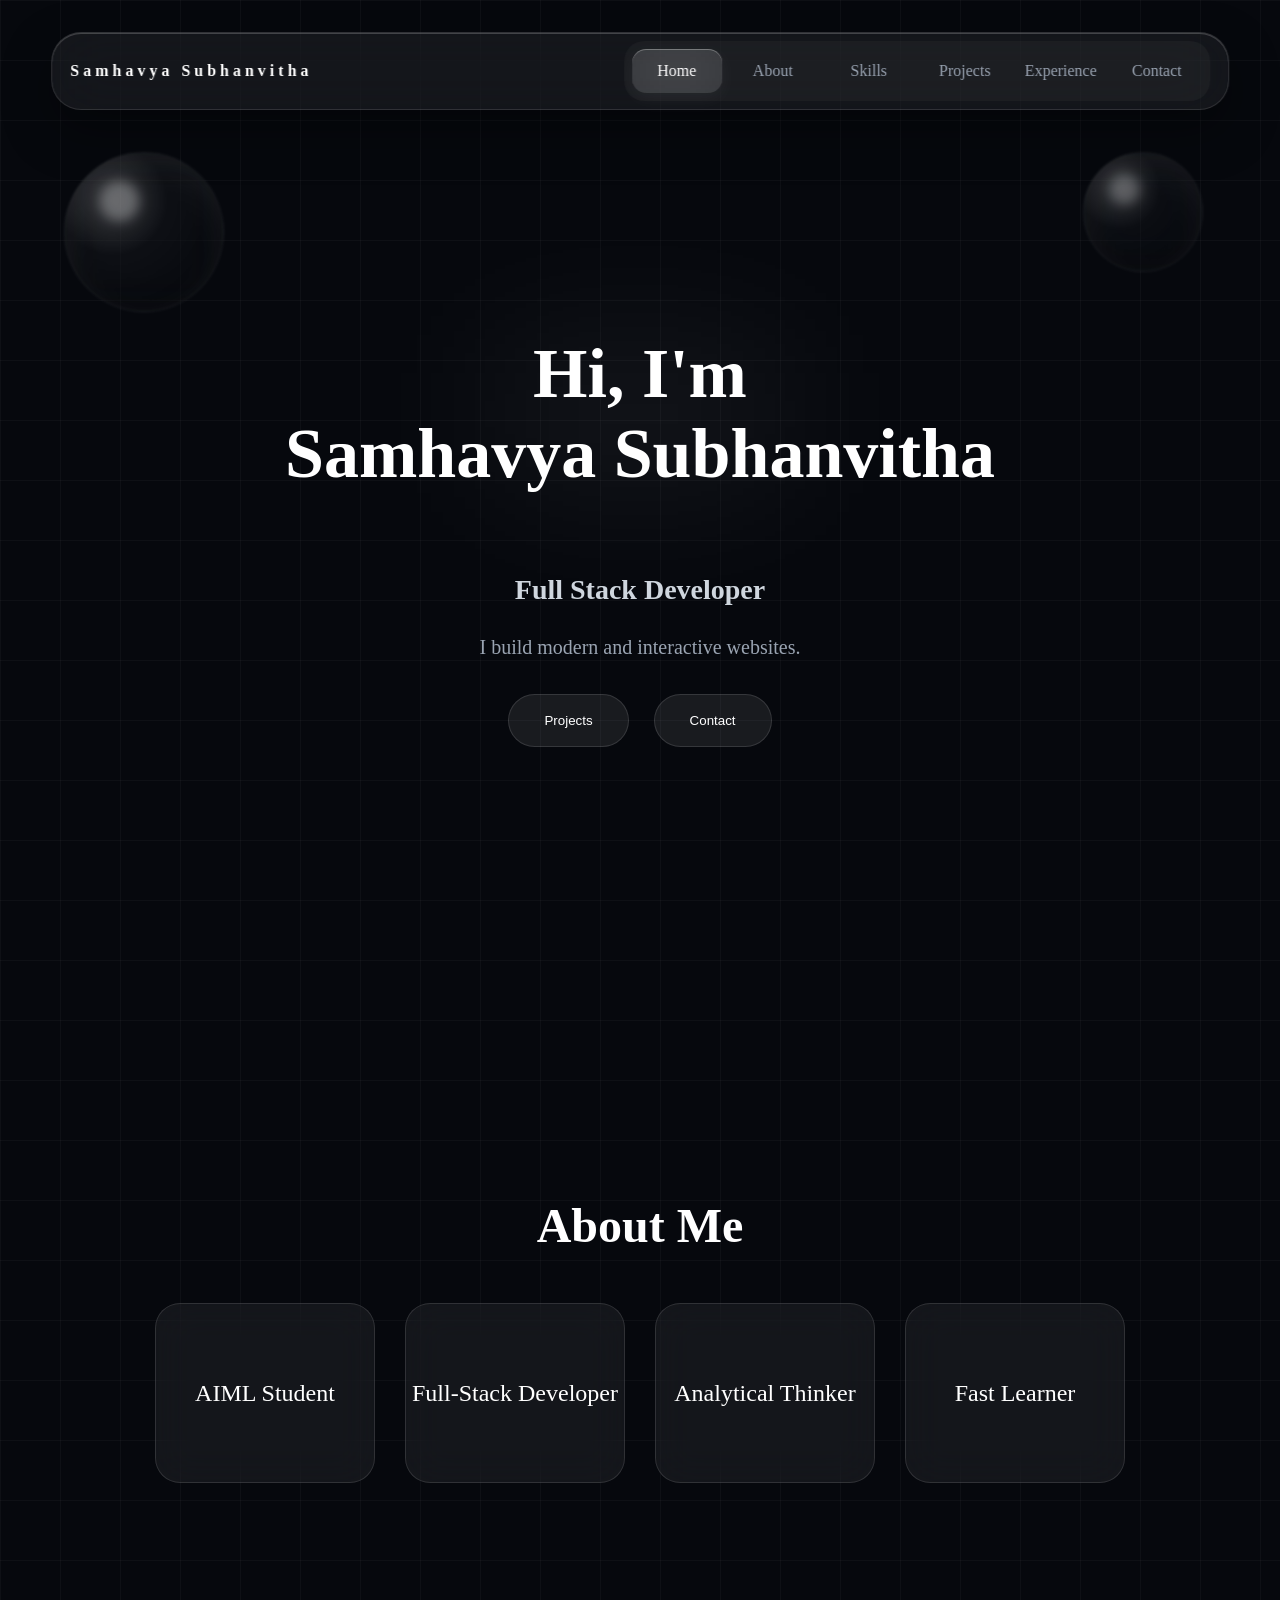
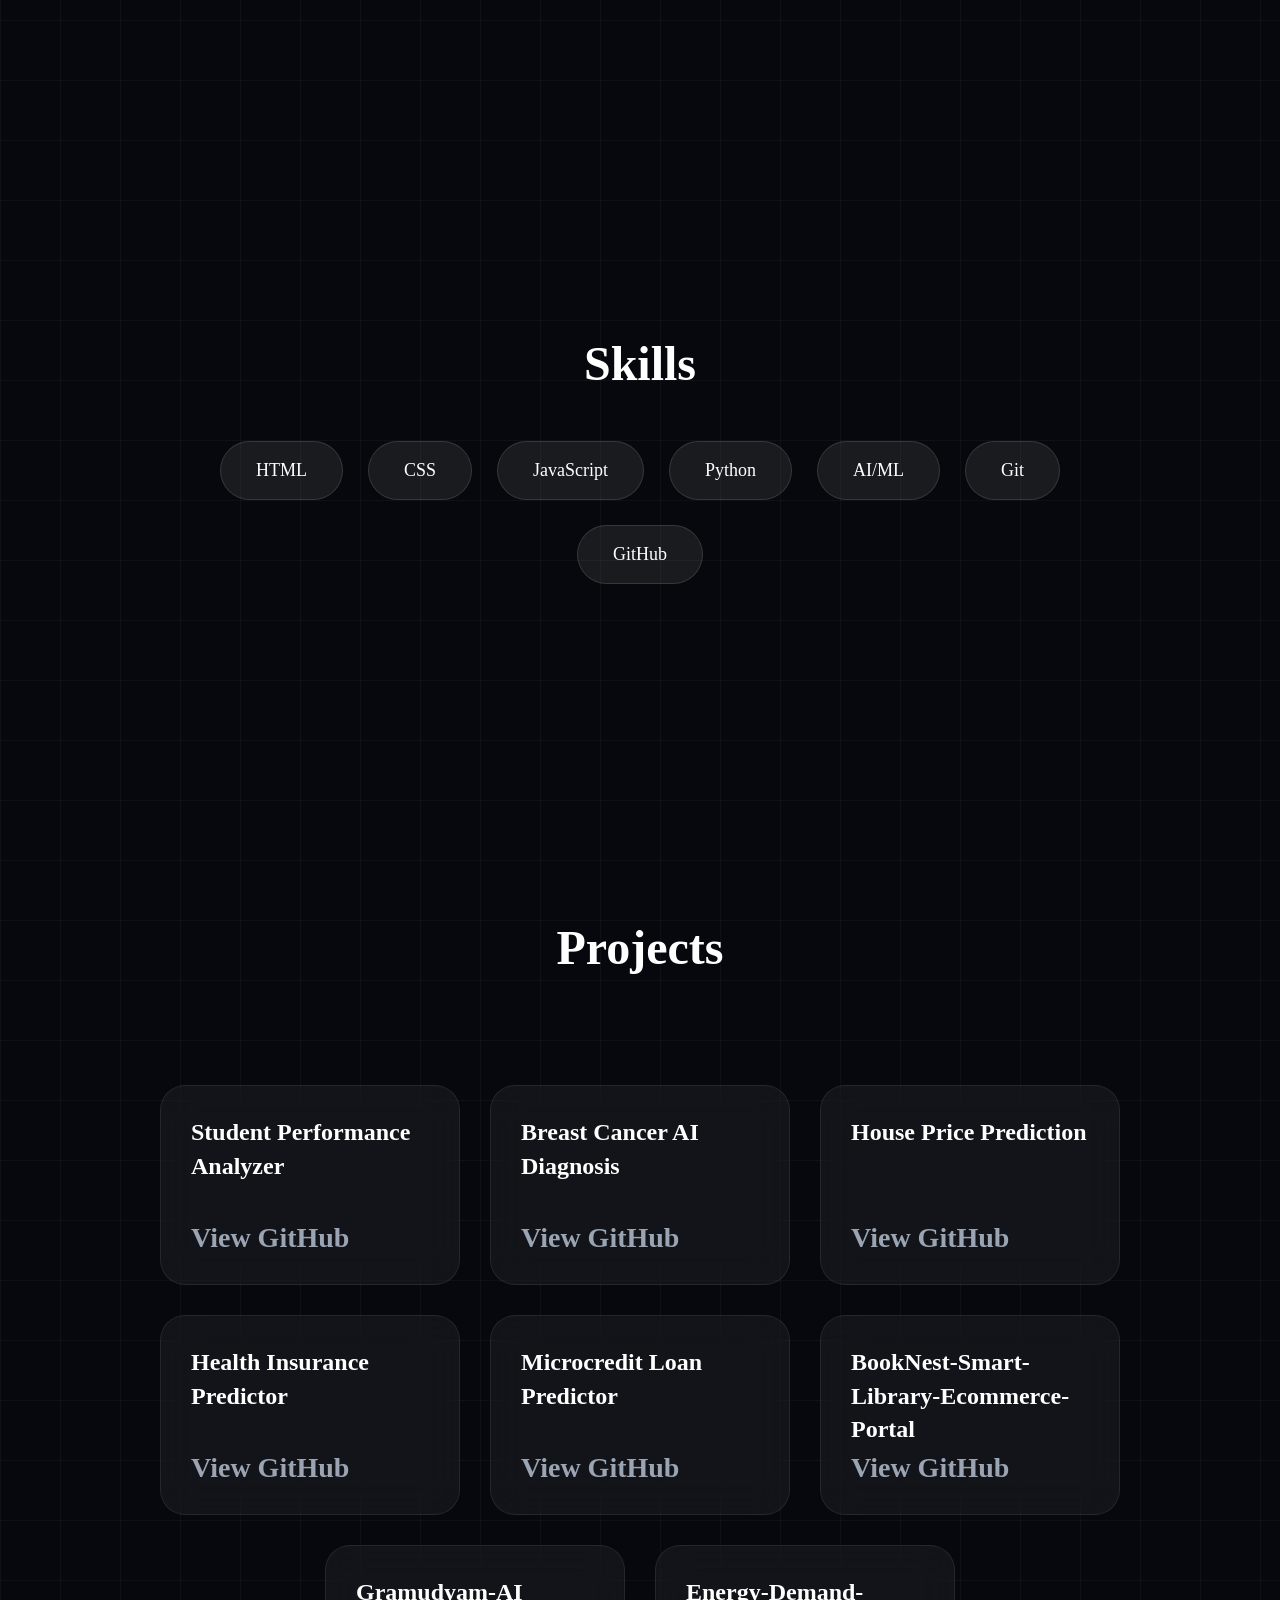
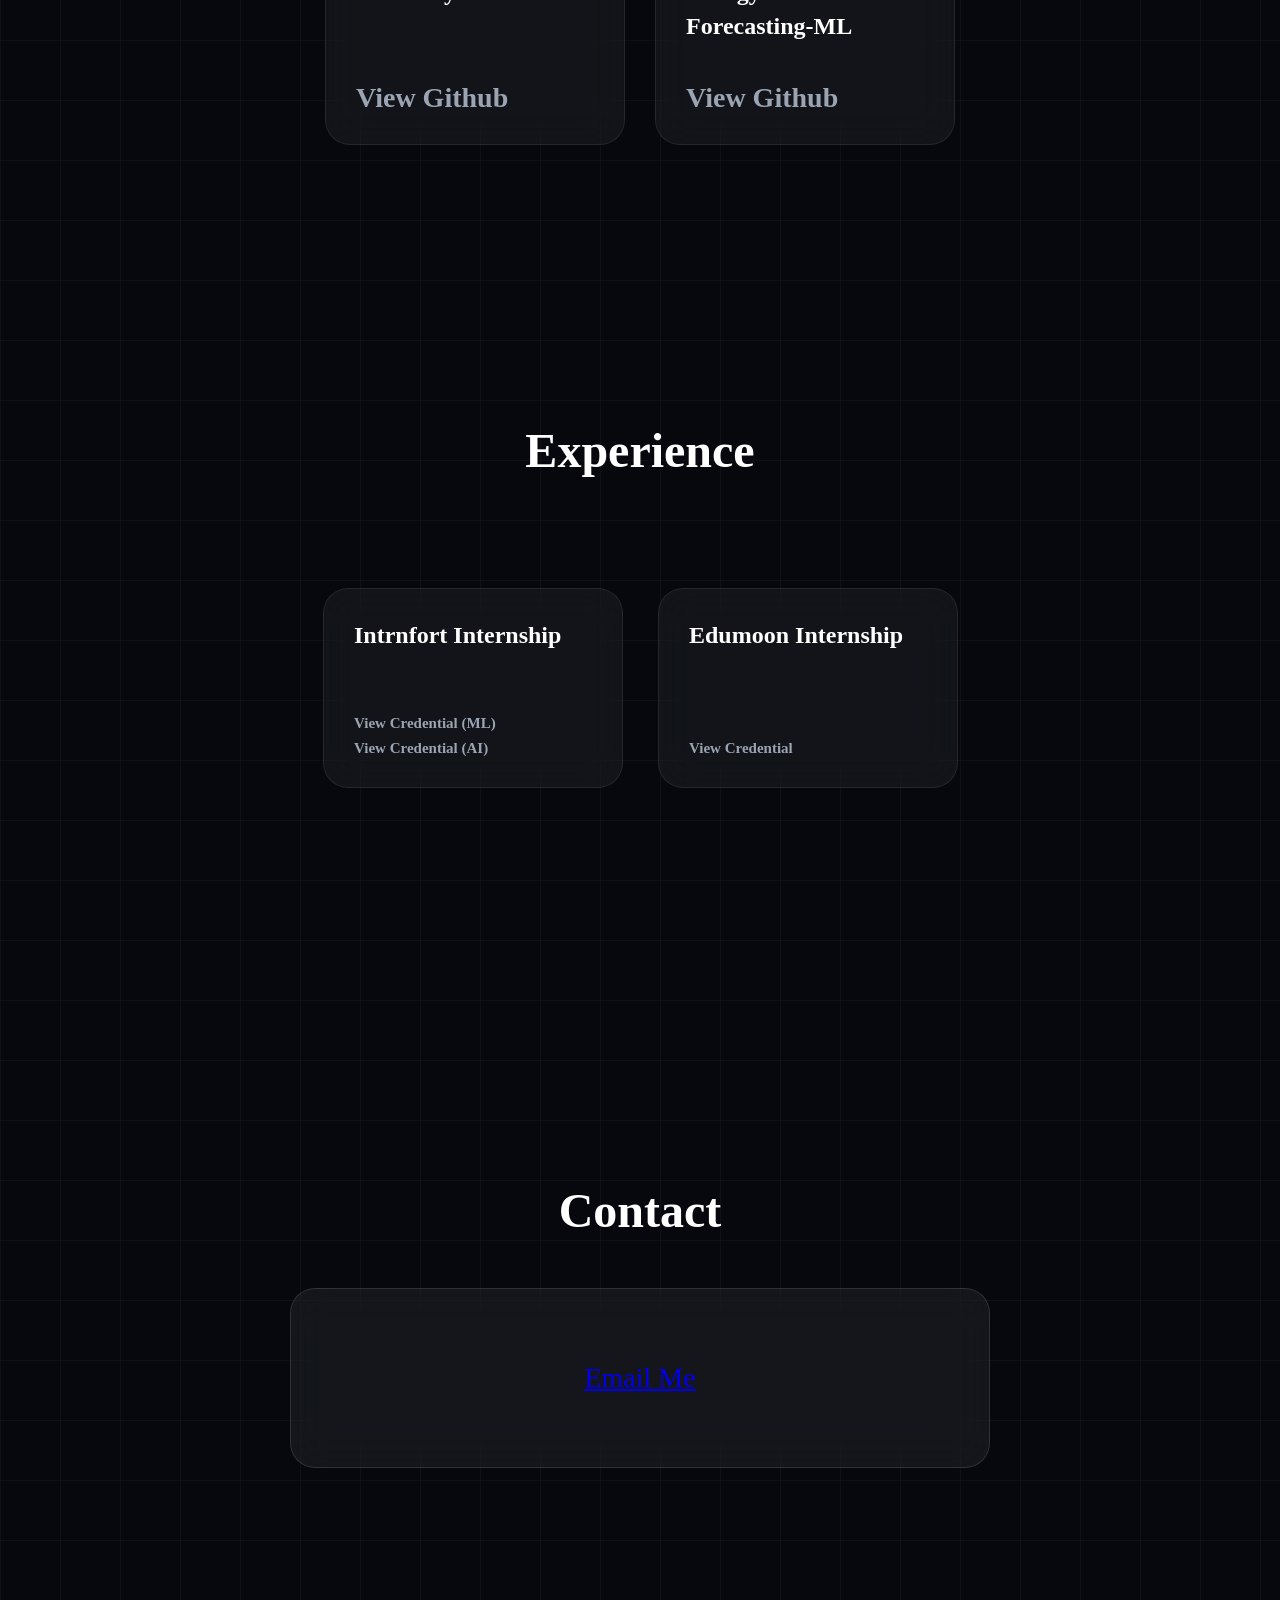
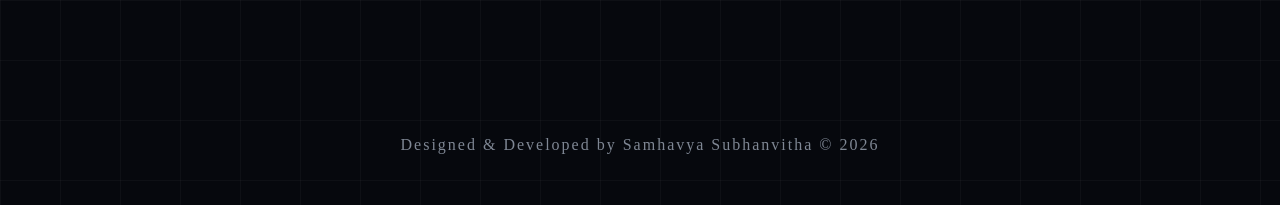
<file: index.html>
<!DOCTYPE html>
<html lang="en">
  
  <head>
    <meta charset="UTF-8">
    <meta name="viewport" content="width=device-width, initial-scale=1.0">
    <title>
      Samhavya Portfolio
    </title>
    <link href="https://fonts.googleapis.com/css2?family=Inter:wght@400;500;600;700&display=swap"
    rel="stylesheet">
    <link rel="stylesheet" href="style.css">
  </head>
  
  <body>
    <nav class="nav">
      <div class="logo">
        Samhavya Subhanvitha
      </div>
      <div class="nav-menu">
        <div class="indicator">
        </div>
        <a class="nav-item active" href="#home">
          Home
        </a>
        <a class="nav-item" href="#about">
          About
        </a>
        <a class="nav-item" href="#skills">
          Skills
        </a>
        <a class="nav-item" href="#projects">
          Projects
        </a>
        <a class="nav-item" href="#experience">
          Experience
        </a>
        <a class="nav-item" href="#contact">
          Contact
        </a>
      </div>
    </nav>
    <main>

<!--Home-->
      <section id="home" class="home">
        <div class="bubble bubble1">
        </div>
        <div class="bubble bubble2">
        </div>
        <div class="bubble bubble3">
        </div>
        <div class="hero">
          <h1>
            Hi, I'm
            <br>
            Samhavya Subhanvitha
          </h1>
          <h2 class="typing">
          </h2>
          <p>
            I build modern and interactive websites.
          </p>
          <div class="hero-buttons">
            <button id="projectBtn">
              <a href="#projects" style="color: white; text-decoration: none;">Projects</a>
            </button>
            <button id="contactBtn">
              <a href="#contact" style="color:white; text-decoration: none;">Contact</a>
            </button>
          </div>
        </div>
        <div class="hero-right">
        </div>
        </div>
      </section>

<!--About-->
      <section id="about">
          <h1>
            About Me
          </h1>
          <div class="about-container">
            <div class="glass-item about-box">
                AIML Student
            </div>
            <div class="glass-item about-box">
                Full-Stack Developer
            </div>
            <div class="glass-item about-box">
                Analytical Thinker
            </div>
            <div class="glass-item about-box">
                Fast Learner
            </div>
          </div>
        <div class="about-card">
        </div>
      </section>

<!--Skills-->
      <section id="skills">
        <h1>
          Skills
        </h1>
        <div class="skills-box">
          <div class="skill">
            HTML
          </div>
          <div class="skill">
            CSS
          </div>
          <div class="skill">
            JavaScript
          </div>
          <div class="skill">
            Python
          </div>
          <div class="skill">
            AI/ML
          </div>
          <div class="skill">
            Git
          </div>
          <div class="skill">
            GitHub
          </div>
        </div>
      </section>

<!--Projects-->
      <section id="projects">
        <h1>Projects</h1>
        <div class="project-container">
          <div class="project-card">
            <h3> Student Performance Analyzer</h3>
            <a href="https://github.com/SamhavyaSubhanvitha/Student_Performance_Analyzer" target="_blank">View GitHub </a>
          </div>
          <div class="project-card">
            <h3> Breast Cancer AI Diagnosis</h3>
            <a href="https://github.com/SamhavyaSubhanvitha/breast-cancer-ai-diagnosis" target="_blank">View GitHub </a>
          </div>
          <div class="project-card">
            <h3> House Price Prediction</h3>
            <a href="https://github.com/SamhavyaSubhanvitha/House-price-prediction" target="_blank">View GitHub </a>
          </div>
          <div class="project-card">
            <h3> Health Insurance Predictor</h3>
            <a href="https://github.com/SamhavyaSubhanvitha/health_inurance_predictor" target="_blank">View GitHub </a>
          </div>
          <div class="project-card">
            <h3> Microcredit Loan Predictor</h3>
            <a href="https://github.com/SamhavyaSubhanvitha/Microcredit-Loan-Repayment-Prediction-Using-Machine-Learning" target="_blank">View GitHub </a>
          </div>
          <div class="project-card">
            <h3> BookNest-Smart-Library-Ecommerce-Portal</h3>
            <a href="https://github.com/SamhavyaSubhanvitha/BookNest-Smart-Library-Ecommerce-Portal" target="_blank">View GitHub</a>
          </div>
          <div class="project-card">
            <h3> Gramudyam-AI</h3>
            <a href="https://github.com/SamhavyaSubhanvitha/gramudyam-ai" target="_blank">View Github</a>
          </div>
          <div class="project-card">
            <h3> Energy-Demand-Forecasting-ML</h3>
            <a href="https://github.com/SamhavyaSubhanvitha/Energy-Demand-Forecasting" target="_blank">View Github</a>
          </div>
        </div>
      </section>

<!--Experience-->
      <section id="experience">
        <h1>
          Experience
        </h1>
        <div class="experience-container">
          <div class="glass-item exp-card">
            <h3>Intrnfort Internship</h3>
            <div class="exp-links">
              <a href="pics/Machine_Learning-Samhavya_Subhanvitha.pdf" target="_blank">View Credential (ML)</a>
              <a href="pics/Artificial_Intelligence_with_Microsoft-Samhavya_Subhanvitha.pdf" target="_blank">View Credential (AI)</a>
            </div>
          </div>
          <div class="glass-item exp-card">
            <h3>Edumoon Internship</h3>
            <div class="exp-links">
              <a href="pics/Narla_Samhavya_Subhanvitha_Internship_Certificate-1.png" target="_blank">View Credential</a>
            </div>
          </div>
        </div>
      </section>

<!--Contact-->
      <section id="contact">
        <h1>
          Contact
        </h1>
        <div class="glass-item contact-card">
            <a href="mailto:samhavya10@gmail.com">Email Me</a>
        </div>
        </section>

<!--Footer-->
        <footer>
          <p>
            Designed & Developed by Samhavya Subhanvitha © 2026
          </p>
        </footer>
    </main>
    <script src="auth.js">
    </script>
  </body>

</html>
</file>
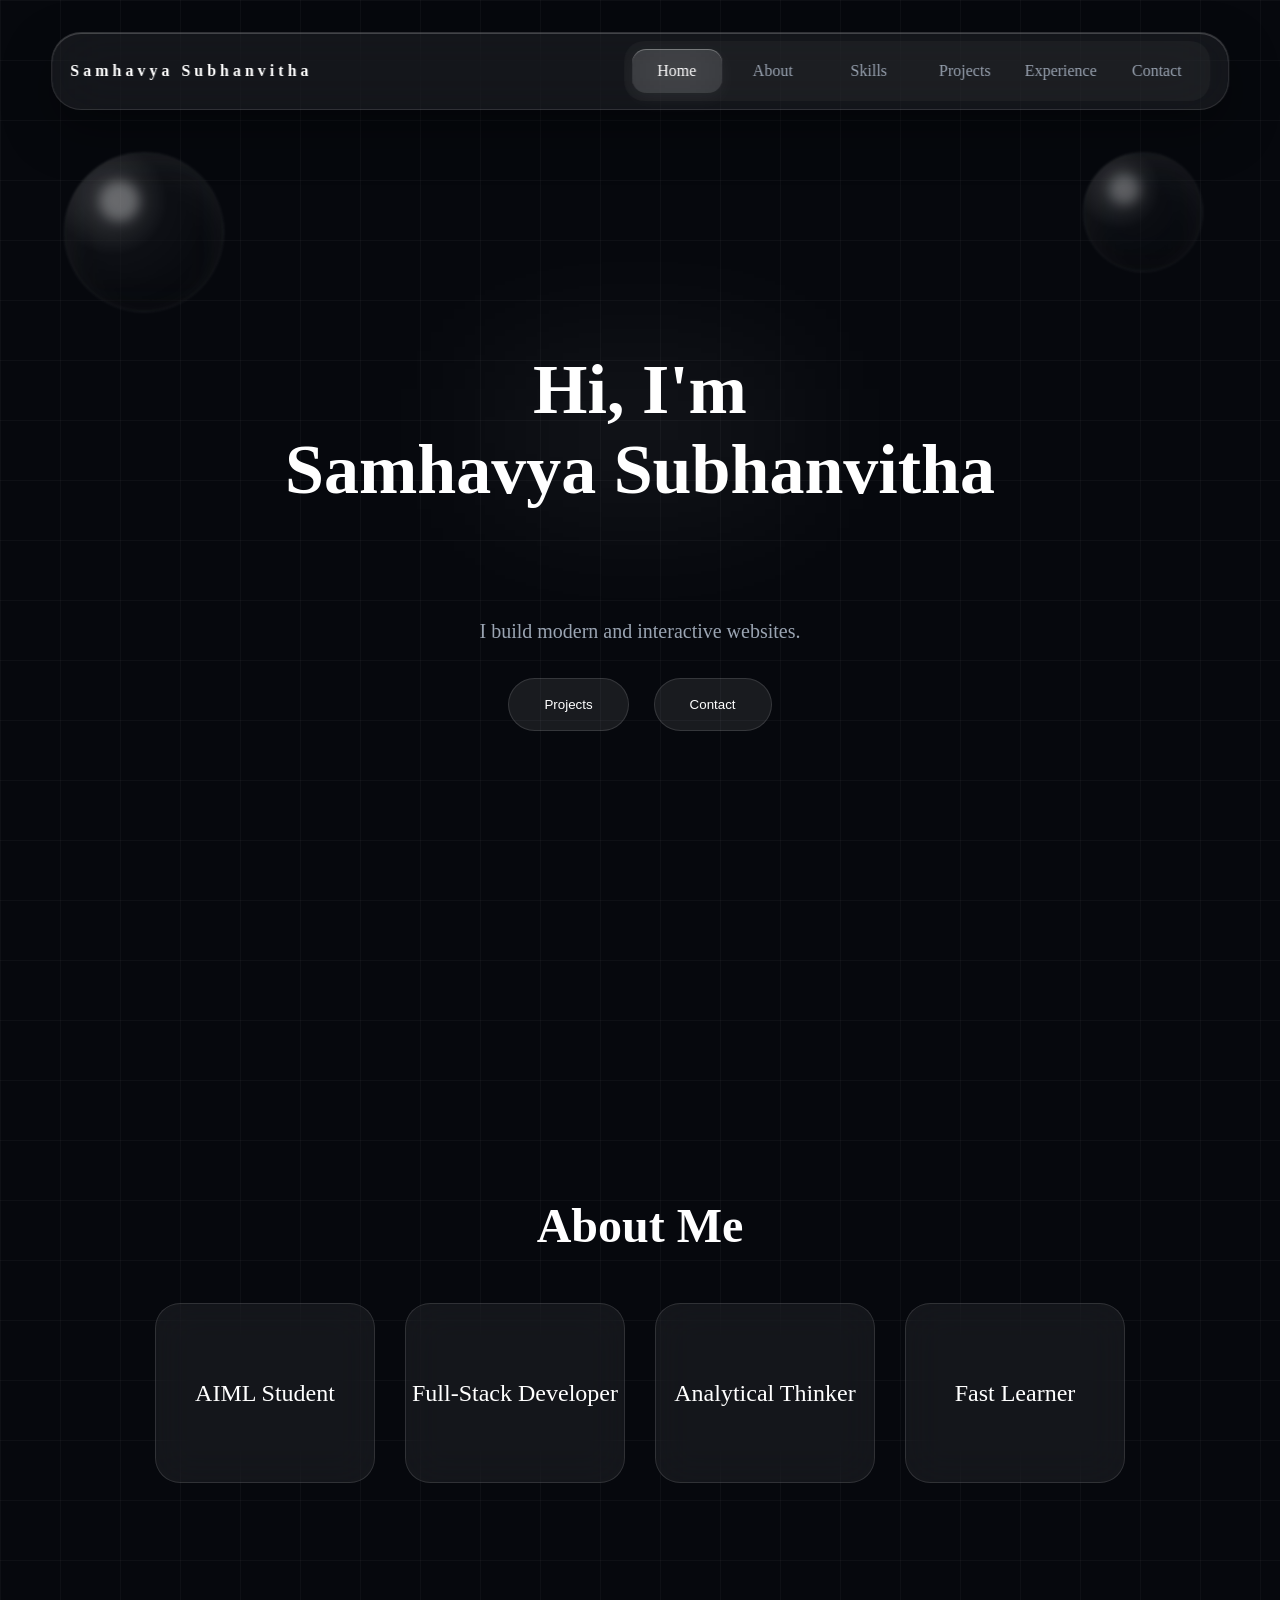
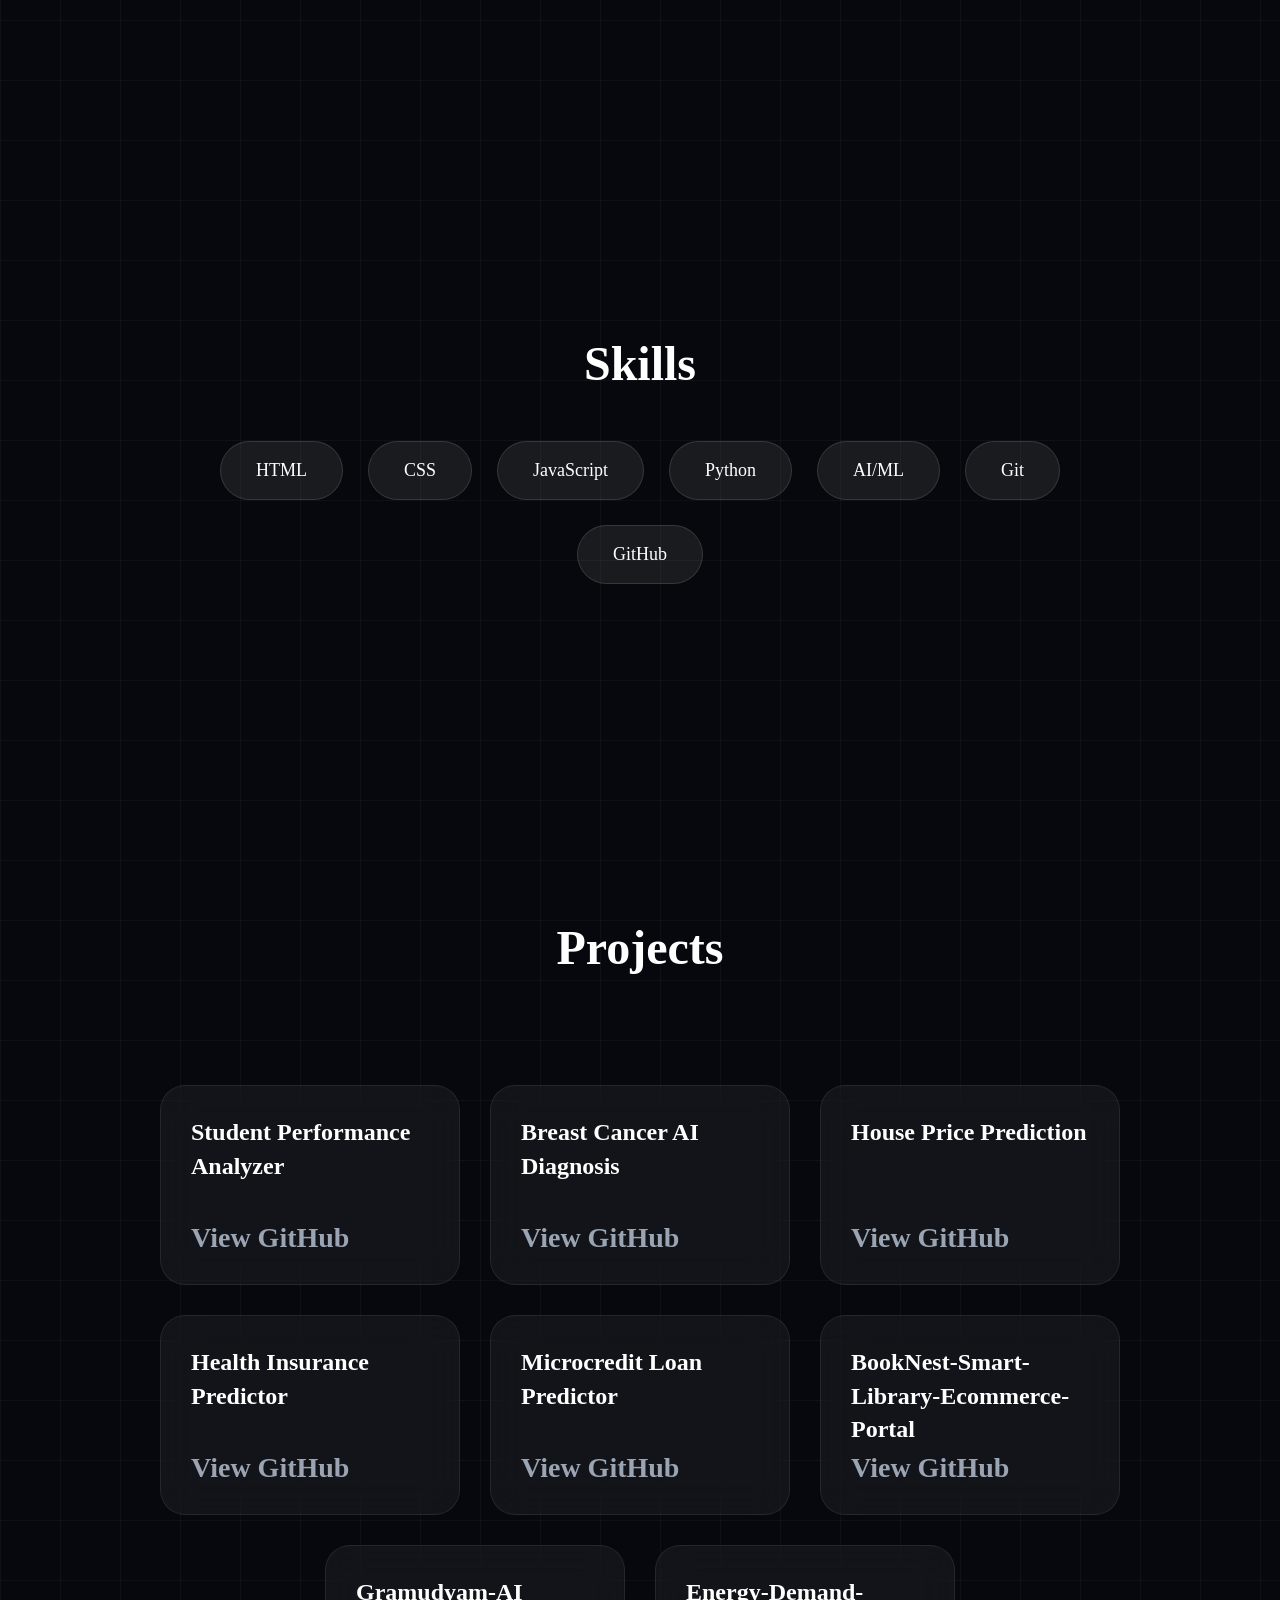
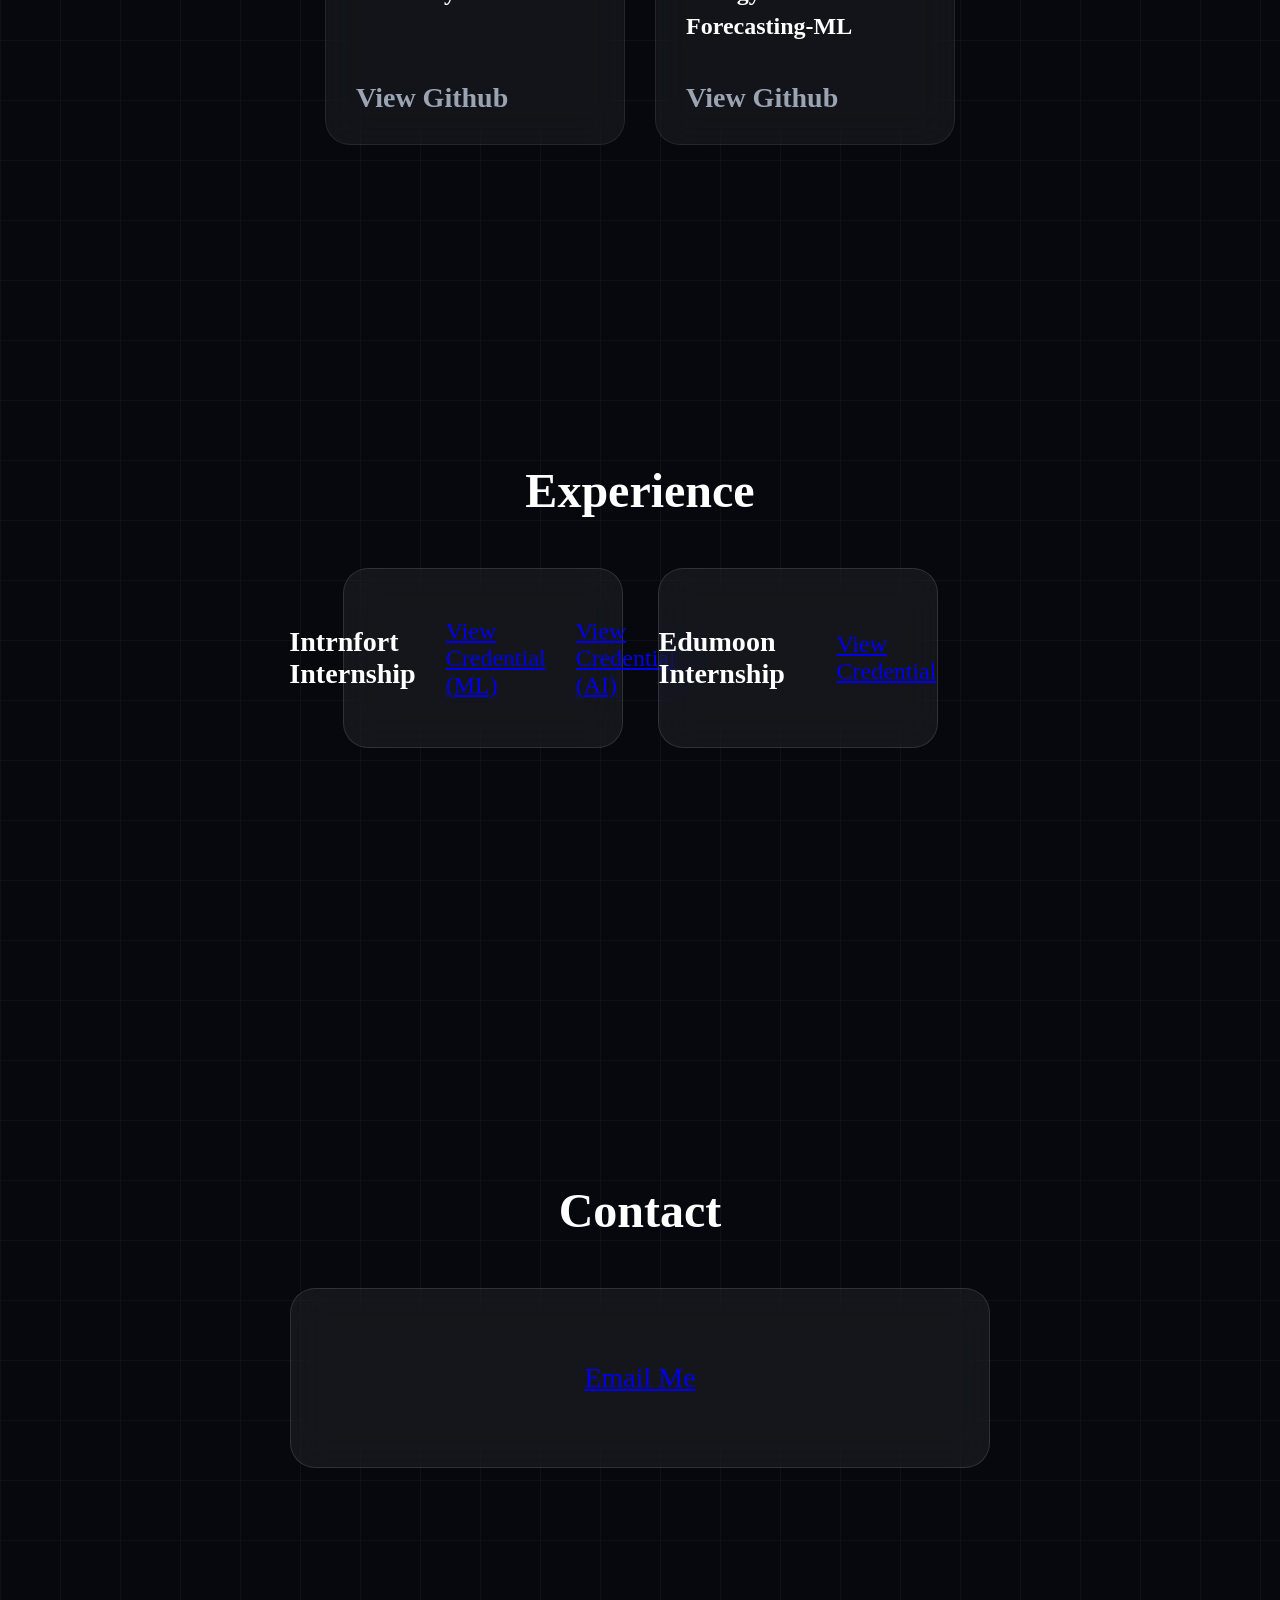
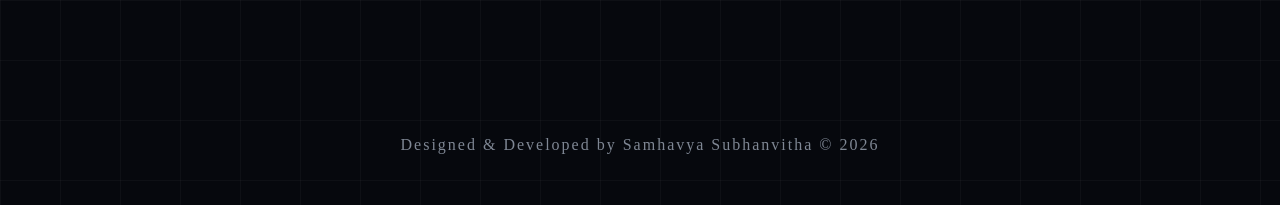
<file: fe/index.html>
<!DOCTYPE html>
<html lang="en">
  
  <head>
    <meta charset="UTF-8">
    <meta name="viewport" content="width=device-width, initial-scale=1.0">
    <title>
      Samhavya Portfolio
    </title>
    <link href="https://fonts.googleapis.com/css2?family=Inter:wght@400;500;600;700&display=swap"
    rel="stylesheet">
    <link rel="stylesheet" href="style.css">
  </head>
  
  <body>
    <nav class="nav">
      <div class="logo">
        Samhavya Subhanvitha
      </div>
      <div class="nav-menu">
        <div class="indicator">
        </div>
        <a class="nav-item active" href="#home">
          Home
        </a>
        <a class="nav-item" href="#about">
          About
        </a>
        <a class="nav-item" href="#skills">
          Skills
        </a>
        <a class="nav-item" href="#projects">
          Projects
        </a>
        <a class="nav-item" href="#experience">
          Experience
        </a>
        <a class="nav-item" href="#contact">
          Contact
        </a>
      </div>
    </nav>
    <main>

<!--Home-->
      <section id="home" class="home">
        <div class="bubble bubble1">
        </div>
        <div class="bubble bubble2">
        </div>
        <div class="bubble bubble3">
        </div>
        <div class="hero">
          <h1>
            Hi, I'm
            <br>
            Samhavya Subhanvitha
          </h1>
          <h2 class="typing">
          </h2>
          <p>
            I build modern and interactive websites.
          </p>
          <div class="hero-buttons">
            <button id="projectBtn">
              <a href="#projects" style="color: white; text-decoration: none;">Projects</a>
            </button>
            <button id="contactBtn">
              <a href="#contact" style="color:white; text-decoration: none;">Contact</a>
            </button>
          </div>
        </div>
        <div class="hero-right">
        </div>
        </div>
      </section>

<!--About-->
      <section id="about">
          <h1>
            About Me
          </h1>
          <div class="about-container">
            <div class="glass-item about-box">
                AIML Student
            </div>
            <div class="glass-item about-box">
                Full-Stack Developer
            </div>
            <div class="glass-item about-box">
                Analytical Thinker
            </div>
            <div class="glass-item about-box">
                Fast Learner
            </div>
          </div>
        <div class="about-card">
        </div>
      </section>

<!--Skills-->
      <section id="skills">
        <h1>
          Skills
        </h1>
        <div class="skills-box">
          <div class="skill">
            HTML
          </div>
          <div class="skill">
            CSS
          </div>
          <div class="skill">
            JavaScript
          </div>
          <div class="skill">
            Python
          </div>
          <div class="skill">
            AI/ML
          </div>
          <div class="skill">
            Git
          </div>
          <div class="skill">
            GitHub
          </div>
        </div>
      </section>

<!--Projects-->
      <section id="projects">
        <h1>Projects</h1>
        <div class="project-container">
          <div class="project-card">
            <h3> Student Performance Analyzer</h3>
            <a href="https://github.com/SamhavyaSubhanvitha/Student_Performance_Analyzer" target="_blank">View GitHub </a>
          </div>
          <div class="project-card">
            <h3> Breast Cancer AI Diagnosis</h3>
            <a href="https://github.com/SamhavyaSubhanvitha/breast-cancer-ai-diagnosis" target="_blank">View GitHub </a>
          </div>
          <div class="project-card">
            <h3> House Price Prediction</h3>
            <a href="https://github.com/SamhavyaSubhanvitha/House-price-prediction" target="_blank">View GitHub </a>
          </div>
          <div class="project-card">
            <h3> Health Insurance Predictor</h3>
            <a href="https://github.com/SamhavyaSubhanvitha/health_inurance_predictor" target="_blank">View GitHub </a>
          </div>
          <div class="project-card">
            <h3> Microcredit Loan Predictor</h3>
            <a href="https://github.com/SamhavyaSubhanvitha/Microcredit-Loan-Repayment-Prediction-Using-Machine-Learning" target="_blank">View GitHub </a>
          </div>
          <div class="project-card">
            <h3> BookNest-Smart-Library-Ecommerce-Portal</h3>
            <a href="https://github.com/SamhavyaSubhanvitha/BookNest-Smart-Library-Ecommerce-Portal" target="_blank">View GitHub</a>
          </div>
          <div class="project-card">
            <h3> Gramudyam-AI</h3>
            <a href="https://github.com/SamhavyaSubhanvitha/gramudyam-ai" target="_blank">View Github</a>
          </div>
          <div class="project-card">
            <h3> Energy-Demand-Forecasting-ML</h3>
            <a href="https://github.com/SamhavyaSubhanvitha/Energy-Demand-Forecasting" target="_blank">View Github</a>
          </div>
        </div>
      </section>

<!--Experience-->
      <section id="experience">
        <h1>
          Experience
        </h1>
        <div class="experience-container">
          <div class="glass-item exp-card">
            <h3>Intrnfort Internship</h3>
            <a href="pics/Machine_Learning-Samhavya_Subhanvitha.pdf" target="_blank">View Credential (ML)</a>
            <a href="pics/Artificial_Intelligence_with_Microsoft-Samhavya_Subhanvitha.pdf" target="_blank">View Credential (AI)</a>
          </div>
          <div class="glass-item exp-card">
            <h3>Edumoon Internship</h3>
            <a href="pics/Narla_Samhavya_Subhanvitha_Internship_Certificate-1.png" target="_blank">View Credential</a>
          </div>
        </div>
      </section>

<!--Contact-->
      <section id="contact">
        <h1>
          Contact
        </h1>
        <div class="glass-item contact-card">
            <a href="mailto:samhavya10@gmail.com">Email Me</a>
        </div>
        </section>

<!--Footer-->
        <footer>
          <p>
            Designed & Developed by Samhavya Subhanvitha © 2026
          </p>
        </footer>
    </main>
    <script src="../be/auth.js">
    </script>
  </body>

</html>
</file>
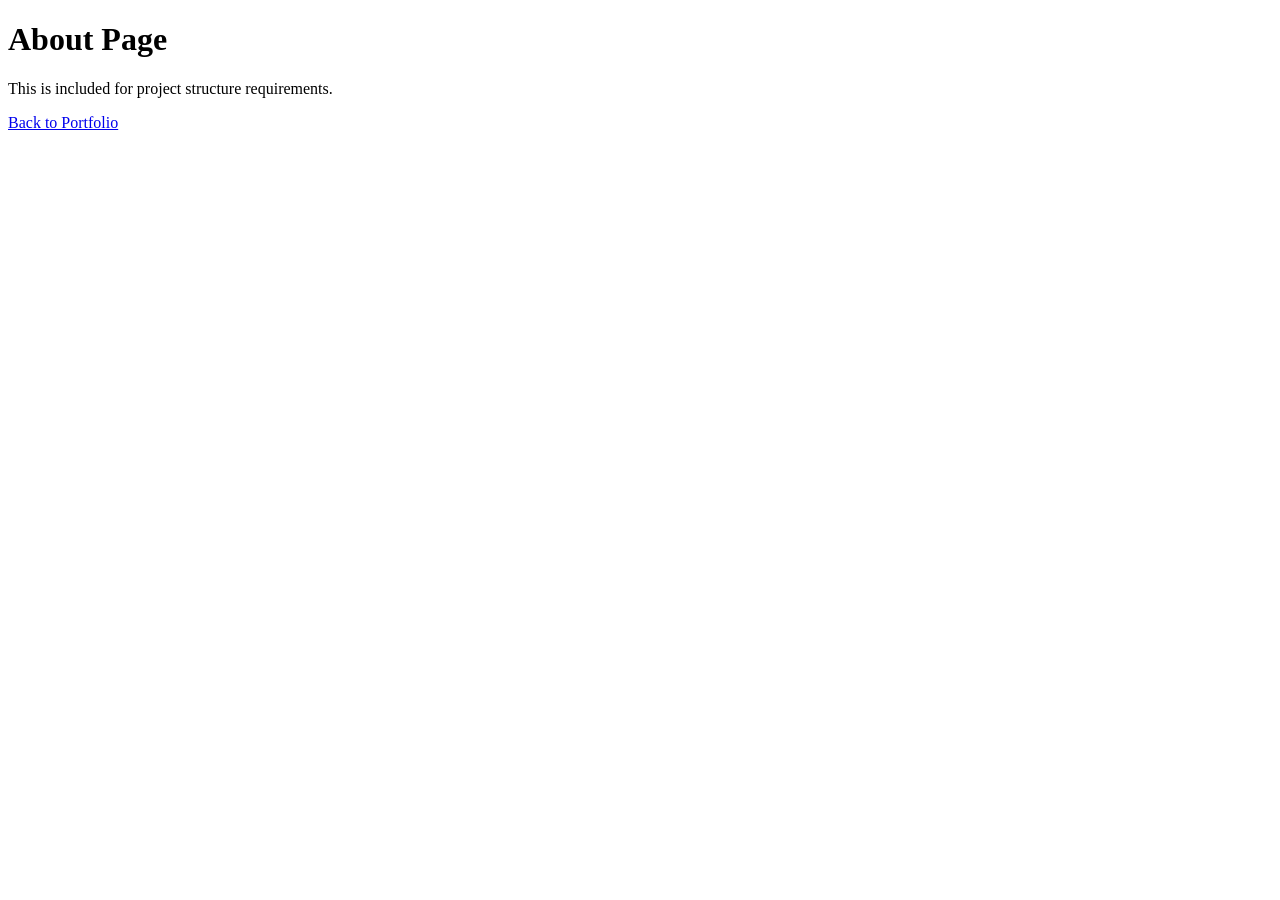
<file: about.html>
<!DOCTYPE html>
<html lang="en">
<head>
  <meta charset="UTF-8">
  <meta name="viewport" content="width=device-width, initial-scale=1.0">
  <title>About</title>
</head>
<body>
  <h1>About Page</h1>
  <p>This is included for project structure requirements.</p>
  <a href="index.html">Back to Portfolio</a>
</body>
</html>
</file>
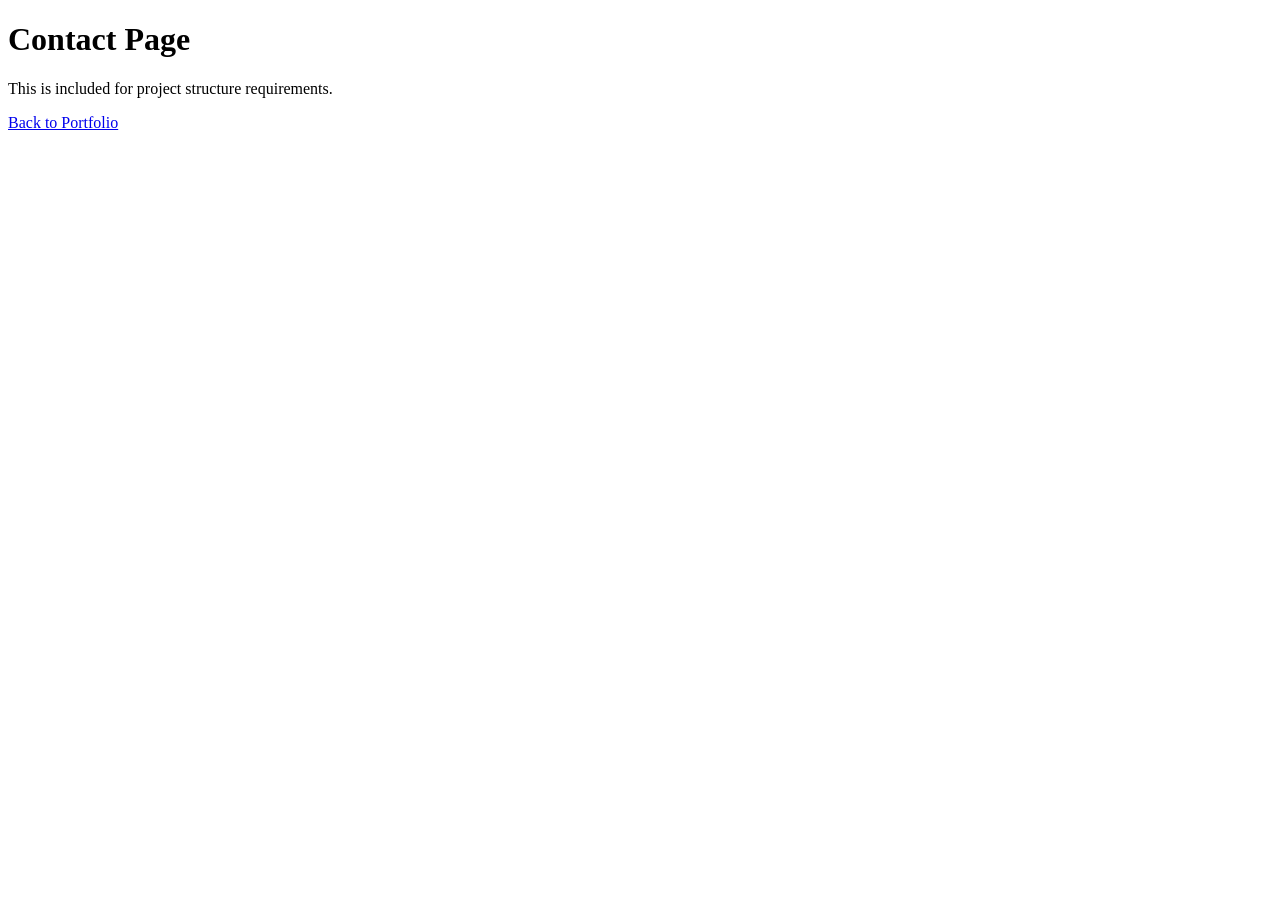
<file: contact.html>
<!DOCTYPE html>
<html lang="en">
<head>
  <meta charset="UTF-8">
  <meta name="viewport" content="width=device-width, initial-scale=1.0">
  <title>Contact</title>
</head>
<body>
  <h1>Contact Page</h1>
  <p>This is included for project structure requirements.</p>
  <a href="index.html">Back to Portfolio</a>
</body>
</html>
</file>
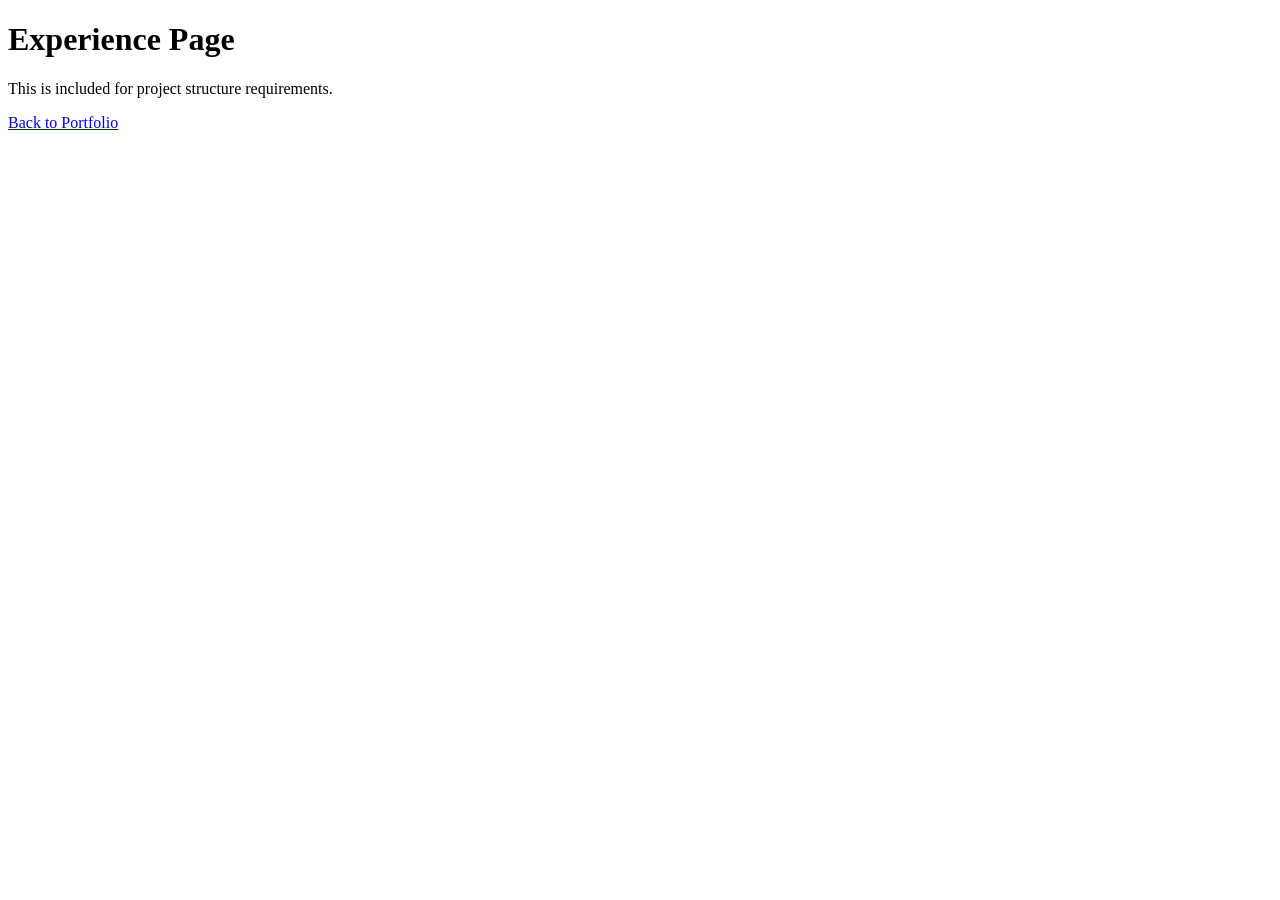
<file: experience.html>
<!DOCTYPE html>
<html lang="en">
<head>
  <meta charset="UTF-8">
  <meta name="viewport" content="width=device-width, initial-scale=1.0">
  <title>Experience</title>
</head>
<body>
  <h1>Experience Page</h1>
  <p>This is included for project structure requirements.</p>
  <a href="index.html">Back to Portfolio</a>
</body>
</html>
</file>
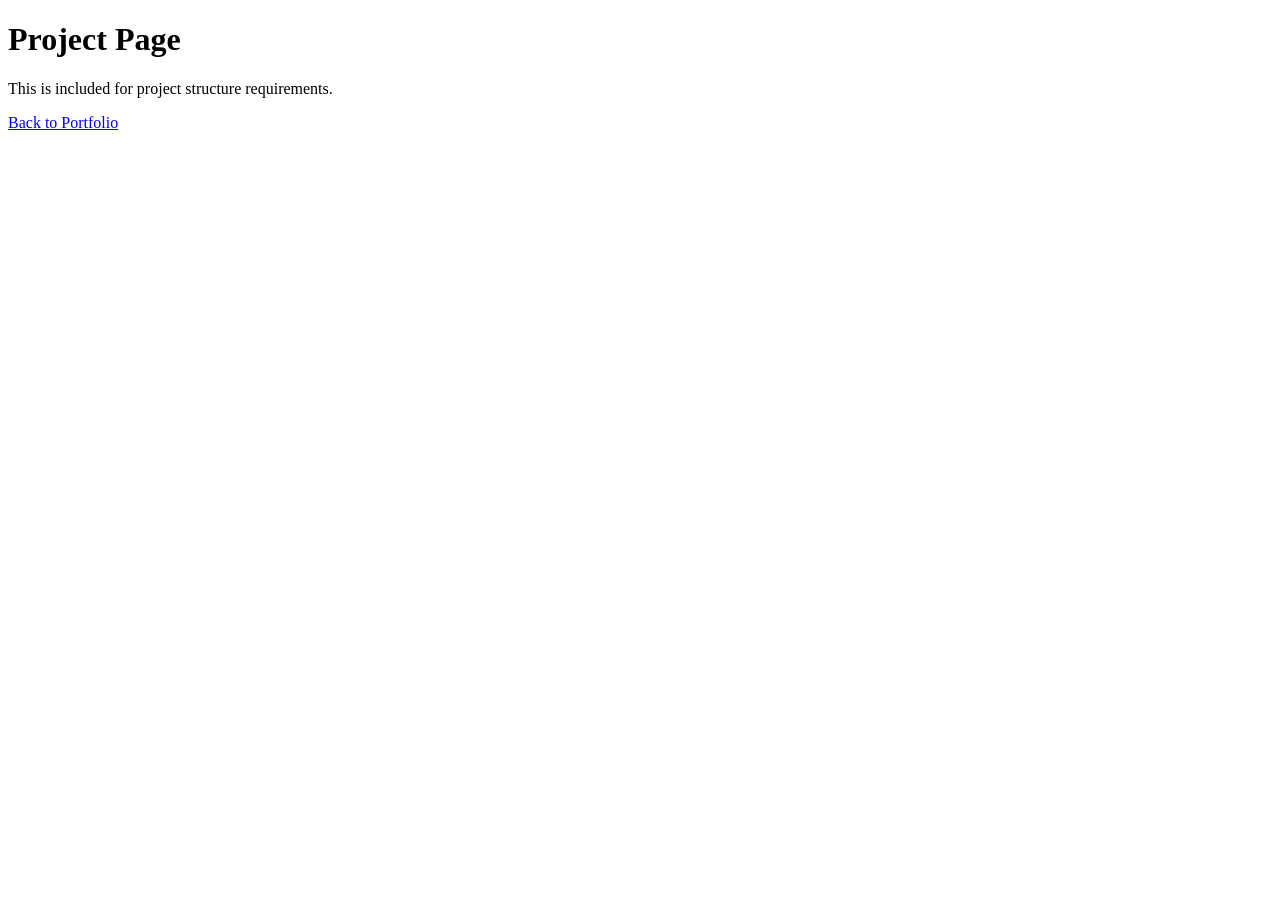
<file: projects.html>
<!DOCTYPE html>
<html lang="en">
<head>
  <meta charset="UTF-8">
  <meta name="viewport" content="width=device-width, initial-scale=1.0">
  <title>Projects</title>
</head>
<body>
  <h1>Project Page</h1>
  <p>This is included for project structure requirements.</p>
  <a href="index.html">Back to Portfolio</a>
</body>
</html>
</file>
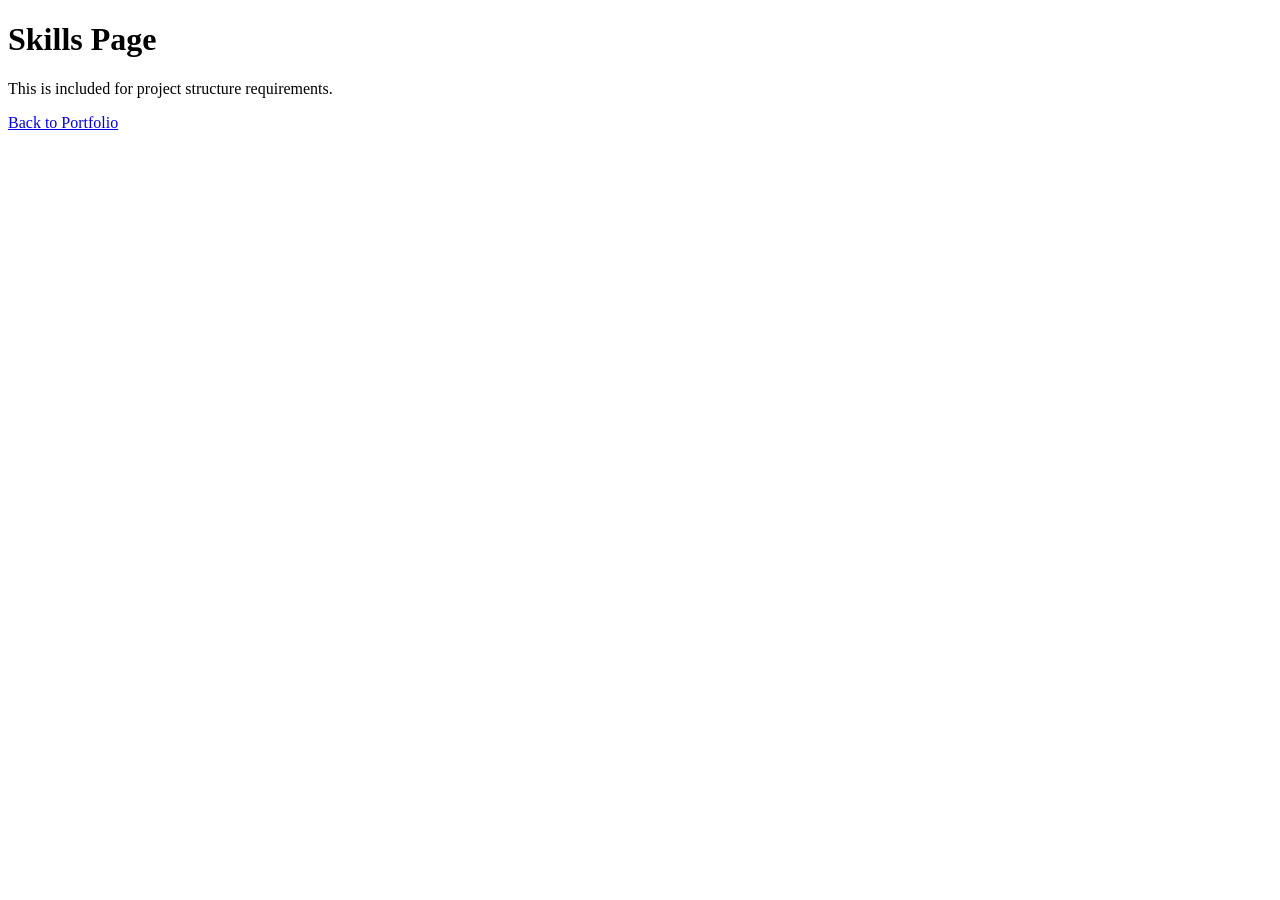
<file: skills.html>
<!DOCTYPE html>
<html lang="en">
<head>
  <meta charset="UTF-8">
  <meta name="viewport" content="width=device-width, initial-scale=1.0">
  <title>Skills</title>
</head>
<body>
  <h1>Skills Page</h1>
  <p>This is included for project structure requirements.</p>
  <a href="index.html">Back to Portfolio</a>
</body>
</html>
</file>
<file: style.css>
* {
  margin:0;
  padding:0;
  box-sizing:border-box;
}
:root {
  --bg:#06080d;
  --glass:rgba(255,255,255,.08);
  --glass-border:rgba(255,255,255,.14);
  --text:#ffffff;
  --muted:#9aa4b2;
}
body {
  background:linear-gradient(
rgba(255,255,255,.03) 1px,transparent 1px
),linear-gradient(
90deg,rgba(255,255,255,.03) 1px,transparent 1px
),#06080d;
  background-size:60px 60px;
  padding-top: 80px;
}
.home {
  min-height:100vh;
  display:flex;
  flex-direction:column;
  justify-content:center;
  align-items:center;
  padding-top:120px;
}
/* =========================
   FLOATING WATER BUBBLES
========================= */

.bubble {
  position:absolute;
  opacity:55;
  border-radius:50%;
  filter:blur(1px);
  backdrop-filter:blur(20px);
  background:radial-gradient(
        circle at 30% 30%,rgba(255,255,255,.45),rgba(255,255,255,.08) 35%,rgba(255,255,255,.03) 70%
    );
  border:1px solid rgba(255,255,255,.15);
  box-shadow:inset 0 10px 30px rgba(255,255,255,.15),inset 0 -10px 20px rgba(0,0,0,.35),0 0 50px rgba(255,255,255,.03);
}
.bubble::before {
  content:"";
  position:absolute;
  width:25%;
  height:25%;
  top:18%;
  left:22%;
  border-radius:50%;
  background:rgba(255,255,255,.8);
  filter:blur(6px);
}
.bubble1 {
  width:160px;
  height:160px;
  top:8%;
  left:5%;
  opacity:.45;
}
.bubble2 {
  width:120px;
  height:120px;
  top:8%;
  right:6%;
  opacity:.4;
}
.bubble3 {
  display:none;
}
@keyframes float1 {
  0%,100% {
  transform:translate(0,0) scale(1);
}
25% {
  transform:translate(80px,-40px) scale(1.08);
}
50% {
  transform:translate(40px,70px) scale(.95);
}
75% {
  transform:translate(-30px,20px) scale(1.05);
}
}@keyframes float2 {
  0%,100% {
  transform:translate(0,0) scale(1);
}
40% {
  transform:translate(-60px,50px) scale(1.1);
}
70% {
  transform:translate(-10px,-40px) scale(.92);
}
}@keyframes float3 {
  0%,100% {
  transform:translate(-50%,0) scale(1);
}
30% {
  transform:translate(-45%,40px) scale(1.06);
}
60% {
  transform:translate(-55%,-30px) scale(.95);
}
90% {
  transform:translate(-48%,20px) scale(1.08);
}
}/* =========================
      NAVBAR
========================= */

.nav {
  position:fixed;
  top:32px;
  left:50%;
  transform:translateX(-50%);
  width:min(1200px,92vw);
  height:78px;
  display:flex;
  align-items:center;
  justify-content:space-between;
  padding:0 18px;
  border-radius:30px;
  background:rgba(255,255,255,.06);
  backdrop-filter:blur(30px);
  border:1px solid rgba(255,255,255,.12);
  box-shadow:inset 0 1px 0 rgba(255,255,255,.2),0 20px 50px rgba(0,0,0,.35);
  z-index:1000;
}
.logo {
  color:white;
  font-weight:700;
  letter-spacing:4px;
}
.nav-menu {
  position:relative;
  display:flex;
  gap:6px;
  padding:8px;
  border-radius:20px;
  background:rgba(255,255,255,.03);
}
.indicator {
  position:absolute;
  left:8px;
  top:8px;
  width:90px;
  height:44px;
  border-radius:14px;
  background:rgba(255,255,255,.12);
  backdrop-filter:blur(30px);
  transition:all .55s cubic-bezier(.22,1,.36,1);
  box-shadow:inset 0 1px 0 rgba(255,255,255,.3),0 5px 20px rgba(255,255,255,.05);
}
.nav-item {
  width:90px;
  height:44px;
  position:relative;
  z-index:2;
  color:var(--muted);
  text-decoration:none;
  display:flex;
  justify-content:center;
  align-items:center;
  border-radius:14px;
  transition:.35s cubic-bezier(.22,1,.36,1);
}
.nav-item:hover {
  color:white;
  transform:translateY(-3px);
}
.nav-item.active {
  color:white;
}
.cta {
  height:50px;
  padding:0 22px;
  border:none;
  border-radius:14px;
  color:white;
  cursor:pointer;
  background:rgba(255,255,255,.08);
  border:1px solid rgba(255,255,255,.15);
  backdrop-filter:blur(20px);
  transition:.35s;
}
.cta:hover {
  transform:translateY(-3px);
  background:rgba(255,255,255,.15);
}
html {
  scroll-behavior:smooth;
}
main {
  width:100%;
}
section {
  min-height:80vh;
  padding:100px;
  display:flex;
  flex-direction:column;
  justify-content:center;
  align-items:center;
}
section h1 {
  font-size:48px;
  color:white;
  margin-bottom:50px;
}
.skills-box {
  display:flex;
  justify-content:center;
  flex-wrap:wrap;
  gap:25px;
  width:900px;
}
.skill {
  padding:18px 35px;
  background:rgba(255,255,255,.08);
  border:1px solid rgba(255,255,255,.12);
  border-radius:50px;
  color:white;
  font-size:18px;
  cursor:pointer;
  transition:.3s;
}
.skill:hover {
  transform:translateY(-8px);
  background:rgba(255,255,255,.12);
}
.hidden {
  opacity:0;
  transform:translateY(80px);
  transition:all .8s ease;
}
.show {
  opacity:1;
  transform:translateY(0);
}
.hero {
  width:100%;
  display:flex;
  flex-direction:column;
  justify-content:center;
  align-items:center;
  text-align:center;
  z-index:5;
}
.hero h1 {
  font-size:70px;
  font-weight:800;
  color:white;
  position:relative;
  display:inline-block;
}
.hero h1::after {
  content:"";
  position:absolute;
  width:300px;
  height:120px;
  background:rgba(255,255,255,.08);
  filter:blur(80px);
  top:20px;
  left:50%;
  transform:translateX(-50%);
  z-index:-1;
}
.hero h2 {
  margin:30px 0 10px;
  font-size:28px;
  color:#cfd6de;
}
.hero p {
  font-size:20px;
  margin-top:20px;
  color:#9aa4b2;
}
.hero-buttons {
  display:flex;
  gap:25px;
  margin-top:35px;
}
.hero-buttons button {
  padding:18px 35px;
  border:none;
  border-radius:50px;
  background:rgba(255,255,255,.08);
  border:1px solid rgba(255,255,255,.12);
  color:white;
  cursor:pointer;
  transition:.3s;
}
.hero-buttons button:hover {
  transform:translateY(-5px);
  background:rgba(255,255,255,.12);
}
.project-box {
  display:flex;
  justify-content:center;
  gap:35px;
}
.timeline {
  display:flex;
  gap:25px;
}
.timeline-item {
  width:300px;
  padding:35px;
  background:rgba(255,255,255,.06);
  border-radius:30px;
  color:white;
}
.glass-item {
  background:rgba(255,255,255,.06);
  border:1px solid rgba(255,255,255,.12);
  border-radius:25px;
  backdrop-filter:blur(20px);
  transition:all .35s ease;
  cursor:pointer;
  gap: 30px;
}
.glass-item:hover {
  transform:translateY(-10px);
  background:rgba(255,255,255,.1);
  box-shadow:0 15px 35px rgba(255,255,255,.08);
}
.about-container {
  display:flex;
  gap:30px;
  justify-content:center;
  flex-wrap:wrap;
}
.about-box {
  width:220px;
  height:180px;
  display:flex;
  justify-content:center;
  align-items:center;
  font-size:24px;
  color:white;
}
.project-container {
  display:flex;
  gap:30px;
  justify-content:center;
  flex-wrap: wrap;
  margin-top: 60px;
}
.project-card {
  width:300px;
  height:200px;
  padding: 30px;
  border-radius: 25px;
  background:rgba(255,255,255,.05);
  border:1px solid rgba(255,255,255,.08);
  backdrop-filter:blur(20px);
  display:flex;
  justify-content:space-between;
  flex-direction: column;
  transition: .3s;
  font-size:28px;
  color:white;
}
.project-card:hover{
  transform: translateY(-10px);
  background:rgba(255,255,255,.08);
  box-shadow:0 15px 30px rgba(255,255,255,.08);
}
.project-card h3{
  font-size:24px;
  color:white;
  line-height:1.4;
}
.project-card a{
  text-decoration:none;
  color:#9aa4b2;
  font-weight:600;
}
.project-card a:hover{
  color:white;
}
.experience-container {
  display:flex;
  gap:35px;
  justify-content:center;
  flex-wrap: wrap;
  margin-top: 60px;
}
.glass-item.exp-card {
  width: 300px;
  height: 200px;
  padding: 30px;
  border-radius: 25px;
  background: rgba(255, 255, 255, .05);
  border: 1px solid rgba(255, 255, 255, .08);
  backdrop-filter: blur(20px);
  display: flex;
  flex-direction: column;
  justify-content: space-between;
  transition: .3s;
  color: white;
}
.glass-item.exp-card:hover {
  transform: translateY(-10px);
  background: rgba(255, 255, 255, .08);
  box-shadow: 0 15px 30px rgba(255, 255, 255, .08);
}
.glass-item.exp-card h3 {
  font-size:24px;
  color:white;
  line-height:1.4;
}
.exp-links {
    display: flex;
    flex-direction: column;
    gap: 8px;
}
.exp-links a {
    font-size: 15px !important;
}
.glass-item.exp-card a {
  text-decoration:none;
  color:#9aa4b2;
  font-weight:600;
  font-size: 15px !important;
}
.glass-item.exp-card a:hover {
  color:white;
}
.contact-card {
  width:700px;
  height:180px;
  display:flex;
  justify-content:center;
  align-items:center;
  font-size:28px;
  color:white;
  gap: 30px;
}
footer {
  height:120px;
  display:flex;
  justify-content:center;
  align-items:center;
}
footer p {
  color:#7f8794;
  font-size:16px;
  letter-spacing:2px;
}
.about-card,.project-card,.exp-card {
  transition:.4s ease;
}
.about-card:hover,.project-card:hover,.exp-card:hover {
  transform:translateY(-12px);
  box-shadow:0 0 30px rgba(255,255,255,.15);
}
</file>
<file: fe/style.css>
* {
  margin:0;
  padding:0;
  box-sizing:border-box;
}
:root {
  --bg:#06080d;
  --glass:rgba(255,255,255,.08);
  --glass-border:rgba(255,255,255,.14);
  --text:#ffffff;
  --muted:#9aa4b2;
}
body {
  background:linear-gradient(
rgba(255,255,255,.03) 1px,transparent 1px
),linear-gradient(
90deg,rgba(255,255,255,.03) 1px,transparent 1px
),#06080d;
  background-size:60px 60px;
  padding-top: 80px;
}
.home {
  min-height:100vh;
  display:flex;
  flex-direction:column;
  justify-content:center;
  align-items:center;
  padding-top:120px;
}
/* =========================
   FLOATING WATER BUBBLES
========================= */

.bubble {
  position:absolute;
  opacity:55;
  border-radius:50%;
  filter:blur(1px);
  backdrop-filter:blur(20px);
  background:radial-gradient(
        circle at 30% 30%,rgba(255,255,255,.45),rgba(255,255,255,.08) 35%,rgba(255,255,255,.03) 70%
    );
  border:1px solid rgba(255,255,255,.15);
  box-shadow:inset 0 10px 30px rgba(255,255,255,.15),inset 0 -10px 20px rgba(0,0,0,.35),0 0 50px rgba(255,255,255,.03);
}
.bubble::before {
  content:"";
  position:absolute;
  width:25%;
  height:25%;
  top:18%;
  left:22%;
  border-radius:50%;
  background:rgba(255,255,255,.8);
  filter:blur(6px);
}
.bubble1 {
  width:160px;
  height:160px;
  top:8%;
  left:5%;
  opacity:.45;
}
.bubble2 {
  width:120px;
  height:120px;
  top:8%;
  right:6%;
  opacity:.4;
}
.bubble3 {
  display:none;
}
@keyframes float1 {
  0%,100% {
  transform:translate(0,0) scale(1);
}
25% {
  transform:translate(80px,-40px) scale(1.08);
}
50% {
  transform:translate(40px,70px) scale(.95);
}
75% {
  transform:translate(-30px,20px) scale(1.05);
}
}@keyframes float2 {
  0%,100% {
  transform:translate(0,0) scale(1);
}
40% {
  transform:translate(-60px,50px) scale(1.1);
}
70% {
  transform:translate(-10px,-40px) scale(.92);
}
}@keyframes float3 {
  0%,100% {
  transform:translate(-50%,0) scale(1);
}
30% {
  transform:translate(-45%,40px) scale(1.06);
}
60% {
  transform:translate(-55%,-30px) scale(.95);
}
90% {
  transform:translate(-48%,20px) scale(1.08);
}
}/* =========================
      NAVBAR
========================= */

.nav {
  position:fixed;
  top:32px;
  left:50%;
  transform:translateX(-50%);
  width:min(1200px,92vw);
  height:78px;
  display:flex;
  align-items:center;
  justify-content:space-between;
  padding:0 18px;
  border-radius:30px;
  background:rgba(255,255,255,.06);
  backdrop-filter:blur(30px);
  border:1px solid rgba(255,255,255,.12);
  box-shadow:inset 0 1px 0 rgba(255,255,255,.2),0 20px 50px rgba(0,0,0,.35);
  z-index:1000;
}
.logo {
  color:white;
  font-weight:700;
  letter-spacing:4px;
}
.nav-menu {
  position:relative;
  display:flex;
  gap:6px;
  padding:8px;
  border-radius:20px;
  background:rgba(255,255,255,.03);
}
.indicator {
  position:absolute;
  left:8px;
  top:8px;
  width:90px;
  height:44px;
  border-radius:14px;
  background:rgba(255,255,255,.12);
  backdrop-filter:blur(30px);
  transition:all .55s cubic-bezier(.22,1,.36,1);
  box-shadow:inset 0 1px 0 rgba(255,255,255,.3),0 5px 20px rgba(255,255,255,.05);
}
.nav-item {
  width:90px;
  height:44px;
  position:relative;
  z-index:2;
  color:var(--muted);
  text-decoration:none;
  display:flex;
  justify-content:center;
  align-items:center;
  border-radius:14px;
  transition:.35s cubic-bezier(.22,1,.36,1);
}
.nav-item:hover {
  color:white;
  transform:translateY(-3px);
}
.nav-item.active {
  color:white;
}
.cta {
  height:50px;
  padding:0 22px;
  border:none;
  border-radius:14px;
  color:white;
  cursor:pointer;
  background:rgba(255,255,255,.08);
  border:1px solid rgba(255,255,255,.15);
  backdrop-filter:blur(20px);
  transition:.35s;
}
.cta:hover {
  transform:translateY(-3px);
  background:rgba(255,255,255,.15);
}
html {
  scroll-behavior:smooth;
}
main {
  width:100%;
}
section {
  min-height:80vh;
  padding:100px;
  display:flex;
  flex-direction:column;
  justify-content:center;
  align-items:center;
}
section h1 {
  font-size:48px;
  color:white;
  margin-bottom:50px;
}
.skills-box {
  display:flex;
  justify-content:center;
  flex-wrap:wrap;
  gap:25px;
  width:900px;
}
.skill {
  padding:18px 35px;
  background:rgba(255,255,255,.08);
  border:1px solid rgba(255,255,255,.12);
  border-radius:50px;
  color:white;
  font-size:18px;
  cursor:pointer;
  transition:.3s;
}
.skill:hover {
  transform:translateY(-8px);
  background:rgba(255,255,255,.12);
}
.hidden {
  opacity:0;
  transform:translateY(80px);
  transition:all .8s ease;
}
.show {
  opacity:1;
  transform:translateY(0);
}
.hero {
  width:100%;
  display:flex;
  flex-direction:column;
  justify-content:center;
  align-items:center;
  text-align:center;
  z-index:5;
}
.hero h1 {
  font-size:70px;
  font-weight:800;
  color:white;
  position:relative;
  display:inline-block;
}
.hero h1::after {
  content:"";
  position:absolute;
  width:300px;
  height:120px;
  background:rgba(255,255,255,.08);
  filter:blur(80px);
  top:20px;
  left:50%;
  transform:translateX(-50%);
  z-index:-1;
}
.hero h2 {
  margin:30px 0 10px;
  font-size:28px;
  color:#cfd6de;
}
.hero p {
  font-size:20px;
  margin-top:20px;
  color:#9aa4b2;
}
.hero-buttons {
  display:flex;
  gap:25px;
  margin-top:35px;
}
.hero-buttons button {
  padding:18px 35px;
  border:none;
  border-radius:50px;
  background:rgba(255,255,255,.08);
  border:1px solid rgba(255,255,255,.12);
  color:white;
  cursor:pointer;
  transition:.3s;
}
.hero-buttons button:hover {
  transform:translateY(-5px);
  background:rgba(255,255,255,.12);
}
.project-box {
  display:flex;
  justify-content:center;
  gap:35px;
}
.timeline {
  display:flex;
  gap:25px;
}
.timeline-item {
  width:300px;
  padding:35px;
  background:rgba(255,255,255,.06);
  border-radius:30px;
  color:white;
}
.glass-item {
  background:rgba(255,255,255,.06);
  border:1px solid rgba(255,255,255,.12);
  border-radius:25px;
  backdrop-filter:blur(20px);
  transition:all .35s ease;
  cursor:pointer;
  gap: 30px;
}
.glass-item:hover {
  transform:translateY(-10px);
  background:rgba(255,255,255,.1);
  box-shadow:0 15px 35px rgba(255,255,255,.08);
}
.about-container {
  display:flex;
  gap:30px;
  justify-content:center;
  flex-wrap:wrap;
}
.about-box {
  width:220px;
  height:180px;
  display:flex;
  justify-content:center;
  align-items:center;
  font-size:24px;
  color:white;
}
.project-container {
  display:flex;
  gap:30px;
  justify-content:center;
  flex-wrap: wrap;
  margin-top: 60px;
}
.project-card {
  width:300px;
  height:200px;
  padding: 30px;
  border-radius: 25px;
  background:rgba(255,255,255,.05);
  border:1px solid rgba(255,255,255,.08);
  backdrop-filter:blur(20px);
  display:flex;
  justify-content:space-between;
  flex-direction: column;
  transition: .3s;
  font-size:28px;
  color:white;
}
.project-card:hover{
  transform: translateY(-10px);
  background:rgba(255,255,255,.08);
  box-shadow:0 15px 30px rgba(255,255,255,.08);
}
.project-card h3{
  font-size:24px;
  color:white;
  line-height:1.4;
}
.project-card a{
  text-decoration:none;
  color:#9aa4b2;
  font-weight:600;
}
.project-card a:hover{
  color:white;
}
.experience-container {
  display:flex;
  gap:35px;
  justify-content:center;
}
.exp-card {
  width:280px;
  height:180px;
  display:flex;
  justify-content:center;
  align-items:center;
  font-size:24px;
  color:white;
}
.contact-card {
  width:700px;
  height:180px;
  display:flex;
  justify-content:center;
  align-items:center;
  font-size:28px;
  color:white;
  gap: 30px;
}
footer {
  height:120px;
  display:flex;
  justify-content:center;
  align-items:center;
}
footer p {
  color:#7f8794;
  font-size:16px;
  letter-spacing:2px;
}
.about-card,.project-card,.exp-card {
  transition:.4s ease;
}
.about-card:hover,.project-card:hover,.exp-card:hover {
  transform:translateY(-12px);
  box-shadow:0 0 30px rgba(255,255,255,.15);
}
</file>
